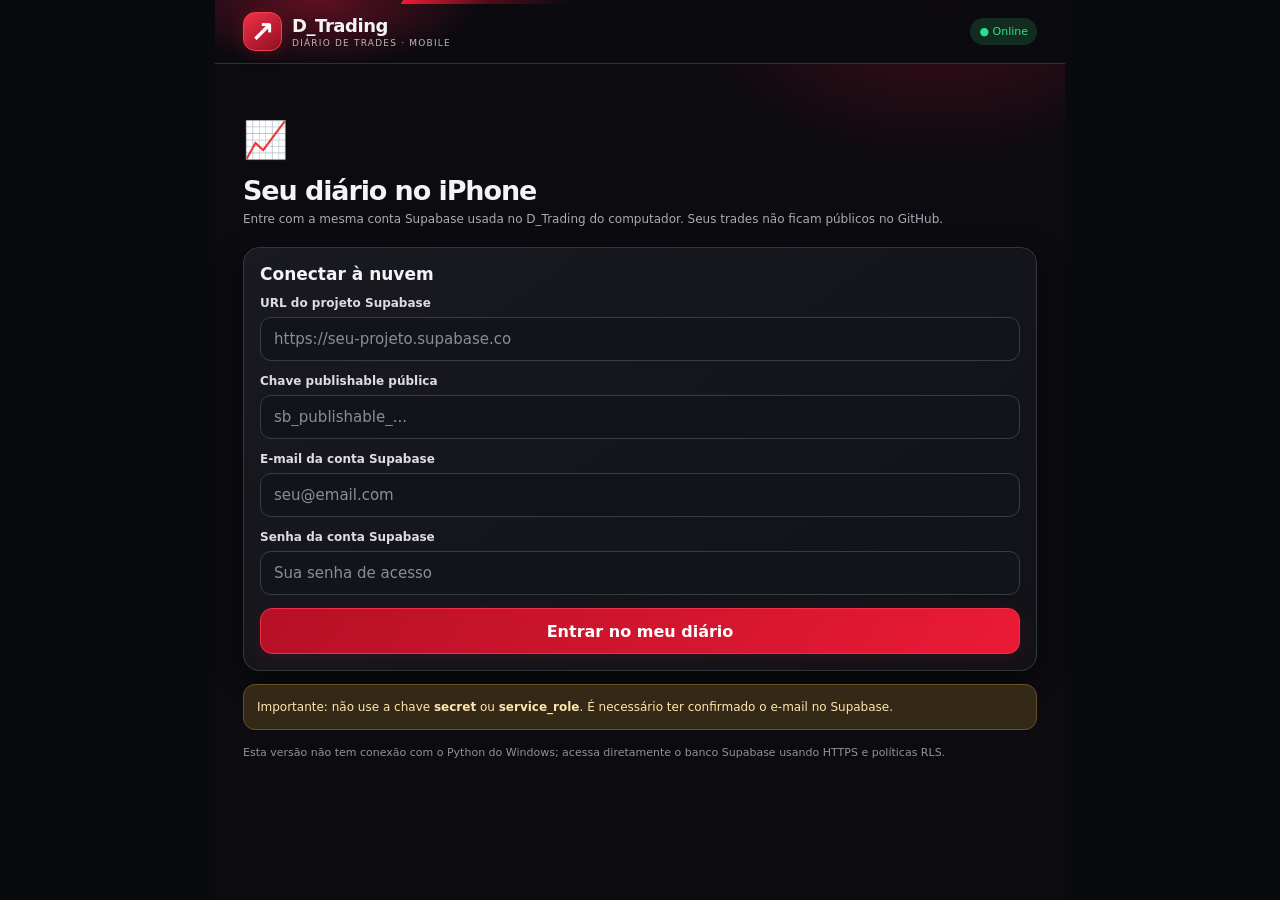
<file: docs/index.html>
<!doctype html>
<html lang="pt-BR">
<head>
  <meta charset="utf-8">
  <meta name="viewport" content="width=device-width, initial-scale=1, viewport-fit=cover">
  <meta name="theme-color" content="#0b0b10">
  <meta name="apple-mobile-web-app-capable" content="yes">
  <meta name="apple-mobile-web-app-status-bar-style" content="black-translucent">
  <meta name="apple-mobile-web-app-title" content="D_Trading">
  <meta name="description" content="Diário de trade sincronizado com o D_Trading no Windows.">
  <meta http-equiv="Content-Security-Policy" content="default-src 'self'; script-src 'self'; style-src 'self' 'unsafe-inline'; connect-src 'self' https://*.supabase.co; img-src 'self' blob: data:; font-src 'self'; object-src 'none'; base-uri 'self'; form-action 'self'; upgrade-insecure-requests">
  <link rel="manifest" href="./manifest.webmanifest">
  <link rel="icon" type="image/svg+xml" href="./icon.svg">
  <link rel="stylesheet" href="./styles.css">
  <link rel="stylesheet" href="./mobile_form.css">
  <link rel="stylesheet" href="./mobile_tools.css">
  <link rel="stylesheet" href="./mobile_calendar.css">
  <title>D_Trading Mobile</title>
</head>
<body>
  <div id="app" class="app">
    <header class="topbar"><div class="brand"><span class="brandmark">↗</span><div><strong>D_Trading</strong><small>DIÁRIO DE TRADES · MOBILE</small></div></div><div class="top-right"><span id="net-status" class="net">Verificando</span><button id="sync-button" type="button" class="icon-button" title="Sincronizar" aria-label="Sincronizar">↻</button></div></header>
    <main id="screen" aria-live="polite"><section class="initial"><div class="spinner"></div><p>Preparando o diário...</p></section></main>
    <nav id="bottomnav" class="bottomnav" aria-label="Navegação principal" hidden>
      <button data-view="feed" type="button"><span class="navico">▦</span>Feed</button>
      <button data-view="dashboard" type="button"><span class="navico">◫</span>Dashboard</button>
      <button data-view="calendar" type="button"><span class="navico">▦</span>Calendário</button>
      <button data-view="new" type="button"><span class="navico">⊕</span>Nova</button>
      <button data-view="settings" type="button"><span class="navico">⚙</span>Ajustes</button>
    </nav>
    <div id="toast" class="toast" role="status" aria-live="polite"></div>
  </div>
  <script defer src="./app.js"></script>
  <script defer src="./mobile_form.js"></script>
  <script defer src="./mobile_tools.js"></script>
  <script defer src="./mobile_calendar.js"></script>
</body>
</html>
</file>
<file: docs/styles.css>
:root{color-scheme:dark;font-family:-apple-system,BlinkMacSystemFont,'Segoe UI',system-ui,sans-serif;background:#05110d;color:#e9f5f0;font-synthesis:none}
*{box-sizing:border-box}body{margin:0;background:#05110d}button,input,select,textarea{font:inherit}button{cursor:pointer}a{color:#4bedaa}input,select,textarea{outline-color:#16c87d}button:focus-visible,a:focus-visible{outline:2px solid #00e18a;outline-offset:2px}
.app{min-height:100vh;min-height:100dvh;max-width:850px;margin:auto;padding-bottom:calc(85px + env(safe-area-inset-bottom));background:radial-gradient(ellipse 500px 370px at 82% 0%,#0c3325 0%,transparent 78%),#05110d}
.topbar{position:sticky;top:0;z-index:8;display:flex;justify-content:space-between;align-items:center;gap:10px;padding:calc(12px + env(safe-area-inset-top)) 16px 12px;background:rgba(5,17,13,.95);border-bottom:1px solid #1b3a2d;backdrop-filter:blur(18px)}.brand{display:flex;gap:10px;align-items:center}.brandmark{width:39px;height:39px;display:grid;place-items:center;background:linear-gradient(135deg,#11e087,#007746);border-radius:12px;color:#092417;font-size:29px;font-weight:850}.brand strong{display:block;font-size:18px;letter-spacing:-.45px}.brand small{display:block;font-size:9px;color:#a6b7ae;letter-spacing:1.2px;margin-top:2px}.top-right{display:flex;gap:9px;align-items:center}.net{font-size:11px;border-radius:30px;padding:7px 9px;background:#163525;color:#69e5a8;white-space:nowrap}.net.offline{background:#3c2a15;color:#ffbe66}.icon-button{width:35px;height:35px;background:#132a20;color:#94ffd0;border:1px solid #2b5d47;border-radius:11px;font-size:21px}.icon-button:disabled{opacity:.45}
main{padding:19px 15px 25px}h1{margin:0;font-size:27px;letter-spacing:-1.1px}h2{font-size:17px;margin:0 0 12px}h3{font-size:15px;margin:0}.hint,.muted{color:#9cb5a7}.hint{font-size:12px;line-height:1.45;margin:5px 0 19px}.small{font-size:12px}.tiny{font-size:11px}.green{color:#23e183}.red{color:#ff6066}.orange{color:#ffd166}.bold{font-weight:800}.empty{padding:35px 15px;text-align:center;color:#a5b7ad}
.panel,.trade,.stats-box{background:linear-gradient(135deg,rgba(13,37,28,.96),rgba(8,24,19,.96));border:1px solid #235441;border-radius:16px;padding:16px;margin:0 0 13px;box-shadow:0 3px 25px #0004}.stats-box{border-color:#184533}.panel-heading{display:flex;align-items:center;justify-content:space-between;gap:10px}.pill{border-radius:20px;padding:4px 9px;background:#153727;color:#73e8b0;font-size:11px;font-weight:700}.pill.loss{background:#401c22;color:#ff8990}.pill.gray{background:#27352f;color:#bdc8c2}.pnl{font-weight:850;font-variant-numeric:tabular-nums;letter-spacing:-.5px;white-space:nowrap}.pnl.big{font-size:28px}.pnl.medium{font-size:19px}.chart{width:100%;height:128px;overflow:hidden;display:block}.stat-grid{display:grid;grid-template-columns:repeat(2,1fr);gap:10px;margin-bottom:14px}.stat{background:#0b261b;border:1px solid #1b4c33;border-radius:13px;padding:15px}.stat label{display:block;color:#9ebaaa;font-size:11px;margin-bottom:8px}.stat strong{font-size:22px;letter-spacing:-.5px;line-height:1.2}.stat .foot{font-size:11px;color:#91a99d;margin-top:5px}
.trade{padding:14px;border-color:#1d6646}.trade:active{border-color:#03f69a}.trade .trade-head{display:flex;justify-content:space-between;gap:10px;align-items:flex-start}.trade .symbol{font-size:19px;font-weight:850;letter-spacing:-.4px}.trade .labels{display:flex;gap:6px;flex-wrap:wrap;margin-top:6px}.trade .meta{font-size:12px;color:#9db6aa;margin-top:10px;display:flex;flex-wrap:wrap;gap:10px}.trade .summary{margin-top:12px;padding:11px;background:#051b11;border:1px solid #1e4835;border-radius:10px;display:flex;justify-content:space-between;align-items:center;gap:10px}.trade .desc{font-size:11px;color:#adc5b8}.trade.pending{border-style:dashed;border-color:#c6a35b}.pending-text{color:#ffd47a}.trade .tap{width:100%;text-align:left;background:none;border:0;padding:0;color:inherit}
.filters{display:flex;gap:7px;margin:5px 0 13px}.filters button{padding:9px 15px;border:1px solid #235843;color:#a2d3bd;background:#0c2319;border-radius:40px;font-size:12px}.filters button.active{background:#006d42;color:#fff;border-color:#27f39d}.search{display:flex;gap:8px;margin-bottom:14px}.search input{flex:1;min-width:0}
form{margin:0}.field{display:flex;flex-direction:column;gap:7px;margin-bottom:13px}.field label{font-size:12px;color:#bad8c8;font-weight:650}.field input,.field textarea,.field select,.search input{width:100%;background:#0a2118;border:1px solid #2b5745;border-radius:11px;color:#eefdf5;padding:12px 13px;font-size:15px}.field textarea{min-height:80px;resize:vertical}.field input::placeholder,.field textarea::placeholder,.search input::placeholder{color:#71917f}.field select option{background:#10251c}.two{display:grid;grid-template-columns:1fr 1fr;gap:10px}.two .field{min-width:0}.button{background:#06bf71;color:#052216;font-weight:800;border:1px solid #38dd98;border-radius:12px;padding:12px 15px;min-height:46px}.button.secondary{background:#0c2419;color:#a7ecc8;border-color:#285841}.button.danger{background:#411b20;color:#ffc0c0;border-color:#73303a}.button:disabled{opacity:.55;cursor:wait}.actions{display:flex;gap:8px}.actions .button{flex:1}.notice{border:1px solid #68592d;background:#2a2617;color:#ffe7aa;padding:13px;border-radius:12px;font-size:12px;line-height:1.5;margin-bottom:15px}.goodnotice{border-color:#14754b;background:#113525;color:#8ffcc5}.badnotice{border-color:#7e343a;background:#361b20;color:#ffb1b5}.sep{border:0;border-top:1px solid #284c39;margin:16px 0}.info-line{display:flex;justify-content:space-between;gap:10px;border-bottom:1px solid #1e3b2b;padding:10px 0;color:#abc4b5;font-size:13px}.info-line strong{color:#e6f5ed;text-align:right}.tagline{font-size:12px;color:#a5bfaf;margin:7px 0 14px}.file-preview{width:100%;max-height:65vh;object-fit:contain;border:1px solid #1a633f;border-radius:10px;background:#000;margin-top:10px}.load-image{display:block;width:100%}
.bottomnav{position:fixed;bottom:0;left:50%;transform:translateX(-50%);width:min(100%,850px);display:flex;z-index:10;padding:8px 8px calc(8px + env(safe-area-inset-bottom));border-top:1px solid #24543d;background:rgba(3,23,15,.97);backdrop-filter:blur(18px);box-shadow:0 -5px 18px #0008}.bottomnav[hidden]{display:none}.bottomnav button{flex:1;padding:5px 2px;color:#8faf9d;border:0;background:transparent;display:flex;align-items:center;flex-direction:column;gap:4px;font-size:11px}.bottomnav button.active{color:#48efa0}.navico{font-size:23px;font-weight:600}
.signin-title{margin-bottom:5px}.signin{margin-top:27px}.signin .logo-row{font-size:36px;margin-bottom:14px}.spinner{width:30px;height:30px;border:3px solid #244c37;border-top-color:#0cdb81;border-radius:50%;animation:spin .8s linear infinite;margin:auto}@keyframes spin{to{transform:rotate(360deg)}}.initial{text-align:center;margin:60px 0}.initial p{color:#adc7b6}
.toast{position:fixed;left:50%;bottom:calc(87px + env(safe-area-inset-bottom));transform:translateX(-50%) translateY(20px);opacity:0;pointer-events:none;transition:all .2s;background:#0a4c30;color:#e4fff0;box-shadow:0 7px 22px #0009;border:1px solid #25b270;border-radius:12px;padding:11px 15px;font-size:12px;z-index:99;max-width:90%;width:max-content;text-align:center}.toast.show{transform:translateX(-50%) translateY(0);opacity:1}.footer-note{color:#789c85;font-size:11px;line-height:1.4;margin-top:13px}
@media(min-width:650px){main{padding:28px 28px 40px}.stat-grid{grid-template-columns:repeat(4,1fr)}.topbar{padding-left:28px;padding-right:28px}}

/* D_Trading Mobile • Trader Pro Vermelho (inspirado no tema Windows) */
:root{background:#090a0e;color:#f4f4f6}
body{background:#090a0e}
a{color:#ff5b6b}
input,select,textarea{outline-color:#eb2439}
button:focus-visible,a:focus-visible{outline:2px solid #ff4057}
.app{background:radial-gradient(ellipse 360px 230px at 85% 0%,#410c19 0%,transparent 72%),#0b0b10;max-width:850px}
.topbar{background:radial-gradient(220px 90px at 12% 0%,#5f1022 0%,transparent 75%),rgba(11,11,16,.97);border-bottom:1px solid #303039;position:sticky}
.topbar::after{content:"";position:absolute;left:22%;top:0;height:4px;width:20%;pointer-events:none;background:linear-gradient(110deg,#ee1c34,#520c1a,transparent);transform:skewX(-32deg)}
.brandmark{background:linear-gradient(145deg,#f03248,#920d22);color:#fff;box-shadow:0 2px 15px #9d16264d;border:1px solid #f14054}
.brand small{color:#bcb8bd}
.net{background:#122c1f;color:#24e58e}
.net.offline{background:#403022;color:#ffc66d}
.icon-button{background:#1d1a21;border:1px solid #4f333b;color:#fff}
.hint,.muted{color:#aaa9b4}
.green{color:#0ee38b}.red{color:#ff475b}.orange{color:#ffb95d}
.panel,.trade,.stats-box{background:linear-gradient(145deg,#191a21,#111217);border:1px solid #36363f;box-shadow:0 8px 28px #0006}
.stats-box{border-color:#3d2631}
.stat{background:#14151b;border-color:#34343e}
.stat label,.stat .foot{color:#adaeb9}
.pill{background:#142e20;color:#24df88}
.pill.gray{background:#303039;color:#eee}
.pill.loss{background:#4e1522;color:#ffa6b0}
.pill.buy{background:#153a27;color:#39eb9d}
.trade{border:1px solid #962031;background:linear-gradient(128deg,#1e171d,#111216)}
.trade:active{border-color:#ff354b}
.trade .meta{color:#b9b8c3}
.trade .summary{background:#121318;border-color:#39333b}
.trade .desc{color:#bdbbc4}
.filters button{background:#14141a;border-color:#55212e;color:#ded9df}
.filters button.active{background:linear-gradient(120deg,#980c20,#e91d36);border-color:#ff3b52;color:#fff;box-shadow:0 0 14px #b40c3144}
.filters button.wins{border-color:#136b43;color:#28e88b}
.filters button.wins.active{background:#0d633a;color:#fff;border-color:#20d976}
.filters button.losses{border-color:#982439;color:#ff6977}
.filters button.losses.active{background:#9d1427;color:#fff;border-color:#f8485f}
.search input,.field input,.field textarea,.field select{background:#13141a;border-color:#3b3b45;color:#fff}
.field label{color:#dddce3}
.field input::placeholder,.field textarea::placeholder,.search input::placeholder{color:#8c8c98}
.field select option{background:#14151b}
.button{background:linear-gradient(125deg,#b61026,#eb1a36);color:#fff;border:1px solid #ef3048;box-shadow:0 3px 16px #8b0f2040}
.button.secondary{background:#1c1b22;color:#eee;border-color:#45434f;box-shadow:none}
.button.danger{background:#49131d;color:#ffd5dc;border-color:#953444}
.notice{background:#332916;border-color:#675127;color:#ffe5ac}
.goodnotice{background:#102d20;border-color:#167546;color:#adffd1}
.badnotice{background:#3c1921;border-color:#923748;color:#ffbac4}
.sep{border-top-color:#36343e}
.info-line{border-bottom-color:#34313a;color:#bdbac5}
.info-line strong{color:#fff}
.tagline{color:#aaa6b1}
.file-preview{border-color:#843345}
.bottomnav{background:rgba(12,12,16,.985);border-top:1px solid #3f2932;box-shadow:0 -6px 25px #000a}
.bottomnav button{color:#aaa9b5}
.bottomnav button.active{color:#fff}
.bottomnav button.active .navico{display:grid;place-items:center;background:linear-gradient(135deg,#9d0b20,#e82038);border:1px solid #fa4155;border-radius:9px;min-width:36px;min-height:34px;box-shadow:0 2px 13px #b4133266}
.spinner{border-color:#66323e;border-top-color:#ee2840}
.initial p{color:#c3bec7}
.toast{background:#3b1420;border-color:#9d263a;color:#fff}
.footer-note{color:#94909c}
.chart{background:transparent}
.red-overview{background:linear-gradient(135deg,#1b1b22,#121216);border:1px solid #39343e;border-radius:13px;padding:14px;margin:0 0 21px;box-shadow:0 6px 22px #0005}
.red-overview-title{display:flex;align-items:center;justify-content:space-between;gap:9px}
.red-overview-title h2{font-size:15px;margin:0;color:#fff}
.red-overview-title h2 span{color:#fa2b46;font-size:21px;vertical-align:-2px;margin-right:6px}
.red-overview-title small{font-size:10px;color:#c5c1cb;background:#24242d;border:1px solid #46404b;padding:6px 8px;border-radius:8px}
.red-overview-sub{font-size:11px;color:#aaa7b3;margin:7px 0 10px}
.red-overview-rule{border-top:1px solid #3a353e;margin:12px 0}
.red-net{font-size:30px;font-weight:850;letter-spacing:-1px}
.red-mini-chart{display:block;width:100%;height:72px;margin:8px 0 12px}
.red-empty-chart{height:72px;display:grid;place-items:center;color:#7f7b87;border-bottom:1px solid #322e37;font-size:11px}
.red-quad{display:grid;grid-template-columns:repeat(4,minmax(0,1fr));gap:6px}
.red-quad>div{background:#121318;border:1px solid #34343d;border-radius:8px;padding:10px 4px;text-align:center;min-width:0}
.red-quad small{display:block;color:#aba8b3;font-size:10px}
.red-quad strong{display:block;font-size:18px;margin-top:5px}
.red-feed-header h1{font-size:25px}
.red-feed-header h1 span{color:#f52b47}
.red-feed-header .hint{margin:4px 0 14px}
.red-trade-card{padding:12px 13px;border-color:#8b1c2c;margin-bottom:12px}
.red-trade-card .trade-heading{display:flex;align-items:center;gap:8px;min-width:0}
.red-asset-symbol{flex:0 0 30px;display:grid;place-items:center;background:#38251e;color:#ffca5c;border:1px solid #5b3530;border-radius:8px;width:30px;height:30px;font-size:19px}
.red-trade-card .trade-head{align-items:center}
.red-trade-card .symbol{font-size:18px;color:#faf9fc}
.red-trade-card .labels{margin-top:4px}
.red-trade-card .trade-result{display:flex;flex-direction:column;align-items:flex-end;gap:5px}
.red-trade-card .pnl.medium{font-size:19px}
.red-result-pill{border-radius:100px;font-size:11px;font-weight:750;padding:4px 9px;background:#33323a;border:1px solid #4c4953;color:#ddd}
.red-result-pill.is-win{background:#0b3b22;color:#18f38b;border-color:#136e43}
.red-result-pill.is-loss{background:#481723;color:#ff7280;border-color:#98283c}
.red-trade-card .meta{font-size:11px;gap:8px;margin-bottom:9px}
.red-chart-slot{min-height:84px;display:flex;justify-content:center;align-items:center;gap:11px;padding:14px;background:linear-gradient(125deg,#060709,#14151a);border:1px solid #37343c;border-radius:9px;color:#aca8b5}
.red-chart-ico{font-size:30px;color:#c92b42}
.red-chart-slot span:last-child{display:flex;flex-direction:column;font-size:12px}
.red-chart-slot small{color:#777783;margin-top:4px;font-size:10px}
.red-facts{margin-top:11px}
.red-facts>div{display:flex;justify-content:space-between;align-items:center;gap:10px;padding:7px 2px;border-bottom:1px solid #333139;font-size:12px}
.red-facts span{color:#bab7c1}
.red-facts b{color:#eee;max-width:60%;text-align:right;overflow-wrap:anywhere}
.red-facts b.green{color:#11e38c}.red-facts b.red{color:#ff6470}
.red-open{text-align:right;font-size:11px;color:#f88390;margin-top:10px;font-weight:750}
.red-open span{font-size:18px;vertical-align:-2px}
@media(min-width:650px){.red-feed-page{max-width:790px;margin:auto}.red-quad strong{font-size:20px}}
@media(max-width:390px){.red-trade-card .pnl.medium{font-size:16px}.red-quad strong{font-size:16px}.red-overview{padding:11px}.red-trade-card .trade-heading{gap:5px}.red-trade-card .symbol{font-size:16px}}
</file>
<file: docs/mobile_form.css>
/* Formulário mobile com paridade ao D_Trading Windows — Trader Pro vermelho. */
.mob-operation{padding-bottom:20px}
.mob-operation h1{font-size:25px;margin-bottom:5px}
.mob-operation .panel{margin-bottom:13px}
.mob-operation .mob-tabs{display:flex;gap:7px;margin:4px -15px 13px;overflow-x:auto;overscroll-behavior-x:contain;scroll-snap-type:x proximity;-webkit-overflow-scrolling:touch;padding:0 15px 9px;scrollbar-width:thin}
.mob-tabs button{flex:0 0 auto;scroll-snap-align:center;background:#1b1b23;border:1px solid #363641;color:#c2c0ca;border-radius:9px;padding:11px 13px;min-height:43px;font-size:12px;font-weight:650}
.mob-tabs button.active{color:#fff;background:linear-gradient(120deg,#920b22,#ee223b);border-color:#ff4e65;box-shadow:0 4px 14px #b4122d55}
.mob-form-panel{padding:15px}
.mob-two{display:grid;grid-template-columns:repeat(2,minmax(0,1fr));column-gap:10px}
.mob-two>.field{min-width:0}
.mob-operation .field input,.mob-operation .field select,.mob-operation .field textarea{font-size:16px;min-width:0;width:100%}
.mob-operation .field textarea{line-height:1.6;min-height:95px}
.mob-operation .field label{font-size:12px;line-height:1.3}
.mob-operation .field:has([type=file]) input{border-style:dashed;padding:14px 11px;background:#1a1820}
.mob-operation .mob-computed{background:#111216;border:1px solid #393942;border-radius:10px;padding:12px 11px;min-height:47px;color:#f5f2f4;font-size:13px;line-height:1.5;overflow-wrap:anywhere}
.mob-computed-grid{display:grid;grid-template-columns:repeat(2,minmax(0,1fr));gap:0 10px}
.mob-switch-row{display:flex;align-items:center;gap:12px;padding:14px;margin:0 0 13px;border-radius:12px;border:1px solid #744420;background:#2a2019;color:#fff}
.mob-switch-row input{flex:0 0 auto;appearance:auto;width:21px;height:21px;accent-color:#d82640;margin:0}
.mob-switch-row span{display:flex;flex-direction:column;gap:4px;font-size:13px}
.mob-switch-row span small{font-size:11px;font-weight:400;color:#d1ad87;line-height:1.35}
.mob-create-inline{display:flex;align-items:flex-end;gap:8px;margin-bottom:10px}
.mob-create-inline>.field{flex:1;min-width:0;margin-bottom:0}
.mob-create-inline>.button{flex:0 0 auto;min-height:44px;max-width:136px;font-size:11px;padding:9px}
.mob-stars{display:flex;gap:5px;align-items:center}
.mob-stars button{border:0;background:none;color:#5a5054;font-size:32px;padding:2px;line-height:1;min-width:35px}
.mob-stars button.on{color:#ffad25}
.mob-submitbar{position:sticky;bottom:calc(71px + env(safe-area-inset-bottom));z-index:3;display:flex;gap:8px;padding:10px 0;background:linear-gradient(180deg,#0b0b1000 0%,#0b0b10 22%);margin-bottom:6px}
.mob-submitbar .button{flex:1;min-width:0;font-size:12px;padding:10px;min-height:46px}
.mob-submitbar .button:not(.secondary){flex:1.5}
.mob-helper{font-size:11px;color:#a9a4ae;line-height:1.55;margin:9px 1px 16px}
.mob-files{display:flex;flex-direction:column;gap:7px}
.mob-file{display:flex;justify-content:space-between;align-items:center;gap:6px;padding:8px;border:1px solid #48404b;border-radius:8px;color:#e6e3e9;background:#18171d;font-size:11px}
.mob-file span{overflow:hidden;text-overflow:ellipsis;white-space:nowrap;max-width:90%}
.mob-file button{background:#5a1b27;border:1px solid #963547;color:#fff;border-radius:7px;min-width:30px;min-height:30px}
#mobile-trade-feedback .notice{margin:8px 0 4px}
@media(max-width:375px){.mob-create-inline{flex-wrap:wrap}.mob-create-inline>.button{max-width:none;width:100%}.mob-form-panel{padding:12px}.mob-two{gap:8px}.mob-stars button{font-size:27px;min-width:30px}}
</file>
<file: docs/mobile_tools.css>
/* Ferramentas do D_Trading Mobile: ações, relatórios, impressão e compartilhamento */
.mobile-tools-actions{display:grid;grid-template-columns:repeat(3,minmax(0,1fr));gap:7px;margin:0 0 13px}
.mobile-tools-actions>.button{min-height:44px;padding:9px 4px;font-size:12px;white-space:nowrap}
.mobile-tools-actions .danger{background:#551522;color:#ffc5cc;border:1px solid #ab384b}
.mobile-feed-share{border-top:1px solid #402b34;margin-top:13px;padding-top:10px;display:flex;justify-content:flex-end}
.mobile-feed-share button{background:#29161d;color:#ffb9c5;border:1px solid #863046;border-radius:9px;padding:8px 12px;min-height:38px;font-size:12px;font-weight:700}
.mobile-feed-share button:active{background:#8c182c}
.mobile-report-entry{display:flex;justify-content:flex-end;margin:0 0 14px}
.mobile-report-entry .button{font-size:12px}
.mobile-report-controls{padding-bottom:14px;margin-bottom:16px;border-bottom:1px solid #433640}
.mobile-report-controls h1{font-size:24px;margin:14px 0 2px}
.mobile-report-presets{display:flex;flex-wrap:wrap;gap:6px;margin-bottom:13px}
.mobile-report-presets button{background:#19171e;color:#eee;border:1px solid #563c46;border-radius:9px;padding:9px 10px;min-height:40px;font-size:11px}
.mobile-report-presets button:hover{border-color:#ff425d}
.mobile-report-buttons{display:flex;gap:8px}
.mobile-report-buttons .button{flex:1;min-width:0;padding:10px 6px;font-size:12px}
.report-paper{background:#fff;color:#15151c;border-radius:14px;padding:24px 15px 30px;box-shadow:0 4px 22px #0005;font-family:system-ui,-apple-system,sans-serif;overflow-x:auto;font-size:12px;line-height:1.45}
.report-head{border-bottom:3px solid #cb172f;padding-bottom:12px;margin-bottom:18px}
.report-head h1{color:#b20f27;font-size:25px;font-weight:900;letter-spacing:1px;margin:0}
.report-head p{font-size:10px;color:#50505a;margin:5px 0}
.report-paper h2{font-size:15px;color:#96182b;border-bottom:1px solid #d9d9dd;padding:0 0 5px;margin:21px 0 9px}
.report-kpis{display:grid;grid-template-columns:repeat(2,minmax(0,1fr));gap:7px}
.report-kpis>div{border:1px solid #e0e0e3;border-radius:8px;padding:10px;display:flex;flex-direction:column;gap:5px;min-width:0}
.report-kpis span{font-size:10px;color:#64646c}
.report-kpis strong{font-size:17px;color:#24242b;overflow-wrap:anywhere}
.report-paper table{width:100%;border-collapse:collapse;font-size:10px}
.report-paper table th{text-align:left;background:#f4f1f3;color:#33333c;padding:8px 5px;border-bottom:1px solid #bebec4}
.report-paper table td{padding:7px 5px;border-bottom:1px solid #e6e6e9;vertical-align:top;overflow-wrap:anywhere}
.report-paper table th:last-child,.report-paper table td:last-child{text-align:right}
.report-paper td.green{color:#04783b;font-weight:700}.report-paper td.red{color:#b3182e;font-weight:700}
.report-paper footer{border-top:1px solid #ddd;font-size:9px;margin-top:23px;padding-top:10px;color:#666}
.mobile-share .panel h2{margin-bottom:7px}
.mobile-share .file-preview{max-height:60vh;object-fit:contain}
.mobile-share .spinner{margin:10px auto}
@media(min-width:700px){.report-paper{padding:32px}.report-kpis{grid-template-columns:repeat(5,minmax(0,1fr))}.mobile-share{max-width:720px;margin:auto}.mobile-tools-actions{max-width:580px}}
@media print{
 @page{size:A4 portrait;margin:12mm}
 html,body,.app{background:white!important;color:black!important;min-height:0!important;height:auto!important;max-width:100%!important;overflow:visible!important}
 .topbar,.bottomnav,#toast,.mobile-report-controls,.mobile-share,.mobile-tools-actions,.mobile-report-entry,.mobile-feed-share{display:none!important}
 main,#screen{padding:0!important;margin:0!important;max-width:none!important;overflow:visible!important}
 .report-paper{background:white!important;color:black!important;border:0!important;box-shadow:none!important;border-radius:0!important;padding:0!important;margin:0!important;overflow:visible!important;font-size:10pt!important}
 .report-head h1{font-size:24pt!important}
 .report-paper table{font-size:8pt!important;page-break-inside:auto}
 .report-paper tr{break-inside:avoid;page-break-inside:avoid}
 .report-paper thead{display:table-header-group}
 .report-paper h2{break-after:avoid;page-break-after:avoid}
 .report-kpis>div{break-inside:avoid;page-break-inside:avoid}
 .report-kpis{grid-template-columns:repeat(5,minmax(0,1fr))!important}
 .report-paper *{-webkit-print-color-adjust:exact;print-color-adjust:exact}
}


/* Relatório com somente os campos efetivamente registrados. */
.report-note{font-size:11px;color:#55525b;background:#f8f2f3;border-left:3px solid #bc253d;padding:9px 11px;margin:13px 0;line-height:1.5}
.report-operation{border:1px solid #dcd7dc;border-radius:9px;padding:13px 14px;margin:12px 0 18px;break-inside:auto;page-break-inside:auto}
.report-operation h3{font-size:14px;margin:0 0 12px;color:#ad1730;border-bottom:1px solid #e3dde2;padding:0 0 7px}
.report-op-section{margin:13px 0 5px;break-inside:auto}
.report-op-section h4{font-size:11px;letter-spacing:.2px;color:#5a4550;text-transform:uppercase;margin:0 0 6px;break-after:avoid}
.report-op-section dl{margin:0}
.report-op-section dl>div{display:flex;gap:12px;justify-content:space-between;padding:6px 0;border-bottom:1px solid #efeaed;break-inside:avoid}
.report-op-section dt{font-size:11px;color:#67616a;max-width:43%;flex-shrink:0}
.report-op-section dd{font-size:11px;color:#18151b;text-align:right;margin:0;overflow-wrap:anywhere;white-space:pre-wrap;max-width:57%}
@media print{
 .report-operation{border:1px solid #dcd7dc!important;break-inside:auto!important;page-break-inside:auto!important}
 .report-op-section dl>div{break-inside:avoid!important;page-break-inside:avoid!important}
 .report-op-section h4,.report-operation h3{break-after:avoid!important;page-break-after:avoid!important}
 .report-operation dd{color:#111!important}
}
</file>
<file: docs/mobile_calendar.css>
/* Calendário do iPhone — Trader Pro Vermelho */
.mobile-calendar{padding-bottom:12px}
.cal-heading h1{margin-bottom:5px}
.cal-stats{display:grid;grid-template-columns:repeat(3,minmax(0,1fr));gap:8px;margin:16px 0}
.cal-stats>div{background:linear-gradient(145deg,#1a1a21,#121318);border:1px solid #34343d;border-radius:11px;padding:11px 7px;text-align:center;min-width:0}
.cal-stats small{display:block;font-size:10px;color:#aaa6b1;margin-bottom:8px}
.cal-stats strong{display:block;font-size:15px;color:#fff;overflow-wrap:anywhere}
.cal-stats strong.green{color:#21e287}.cal-stats strong.red{color:#ff4a5f}
.cal-container{padding:10px 7px 17px}
.cal-header{display:flex;align-items:center;justify-content:space-between;margin:0 0 16px}
.cal-header h2{font-size:16px;margin:0;text-align:center}
.cal-header button{background:#241820;color:#fff;border:1px solid #683040;border-radius:9px;min-width:43px;min-height:43px;font-size:25px}
.cal-grid{display:grid;grid-template-columns:repeat(7,minmax(0,1fr));gap:4px}
.cal-week{margin-bottom:8px}
.cal-week span{text-align:center;color:#aaa6b1;text-transform:uppercase;font-size:9px;font-weight:700}
.cal-day{min-height:64px;display:flex;align-items:center;justify-content:flex-start;flex-direction:column;gap:3px;padding:8px 1px 4px;border-radius:9px;border:1px solid #303038;background:#181820;color:#d5d4dc;overflow:hidden;min-width:0}
.cal-day .cal-num{font-size:12px;font-weight:750}
.cal-day .cal-amount{font-size:10px;font-weight:800;white-space:nowrap;letter-spacing:-.4px}
.cal-day .cal-count{font-size:8px;color:#bbb6c1;white-space:nowrap}
.cal-day.win{background:#102e20;border-color:#1b6341;color:#2af19c}
.cal-day.loss{background:#381922;border-color:#8c2639;color:#ff798a}
.cal-day.flat{background:#222029;border-color:#5b4e65;color:#e3dee8}
.cal-day.rest{background:#2b271a;border-color:#67552b;color:#f3c771}
.cal-day.pending{background:#26212b;border-color:#5b4461;color:#f3d7fd}
.cal-day.today{outline:1px solid #79748a;outline-offset:-2px}
.cal-day.selected{outline:2px solid #ff3655;outline-offset:-2px;box-shadow:0 0 13px #bd183333}
.cal-day:focus-visible{outline:3px solid #ff526a}
.cal-outside{min-height:64px}
.cal-details{margin-top:14px;padding:15px 12px}
.cal-details-head{display:flex;justify-content:space-between;gap:10px;align-items:start;border-bottom:1px solid #3b343f;padding-bottom:10px;margin-bottom:10px}
.cal-details-head h2{font-size:16px;margin:0 0 4px}
.cal-details-head p{color:#b2aeb7;font-size:11px;margin:0}
.cal-details-head button{min-width:35px;min-height:35px;border-radius:8px;border:1px solid #593744;background:#2b1c26;color:#fff}
.cal-day-total{font-size:14px;font-weight:800;padding:9px 6px}
.cal-day-total.green{color:#30ee99}.cal-day-total.red{color:#ff6c7f}
.cal-trade{display:flex;align-items:center;gap:9px;width:100%;text-align:left;border:1px solid #39333e;border-radius:10px;background:#16151b;color:#fff;padding:12px 10px;margin:8px 0;min-height:58px}
.cal-trade>div{display:flex;flex:1;flex-direction:column;gap:5px;min-width:0}
.cal-trade strong{font-size:13px}
.cal-trade small{font-size:10px;color:#aba5af;white-space:normal;overflow-wrap:anywhere}
.cal-trade>span:not(.cal-chevron){font-size:13px;font-weight:800;white-space:nowrap}
.cal-trade>span.green{color:#1be991}.cal-trade>span.red{color:#ff6478}
.cal-chevron{font-size:20px;color:#b5a2ab}
.cal-rest{border-color:#65512d}
.cal-no-trades{color:#aaa5b2;font-size:12px;padding:10px}
@media(max-width:390px){.cal-grid{gap:3px}.cal-day{min-height:59px;padding:7px 0 3px}.cal-day .cal-amount{font-size:9px}.cal-day .cal-count{font-size:7px}.cal-stats strong{font-size:13px}}

/* Cinco atalhos na barra inferior do iPhone */
.bottomnav{padding-left:4px;padding-right:4px}
.bottomnav button{font-size:9px;min-width:0;gap:3px;padding:5px 0;white-space:nowrap}
.bottomnav .navico{font-size:20px}
.bottomnav button.active .navico{min-width:33px;min-height:32px}
@media(min-width:430px){.bottomnav button{font-size:11px}}
</file>
